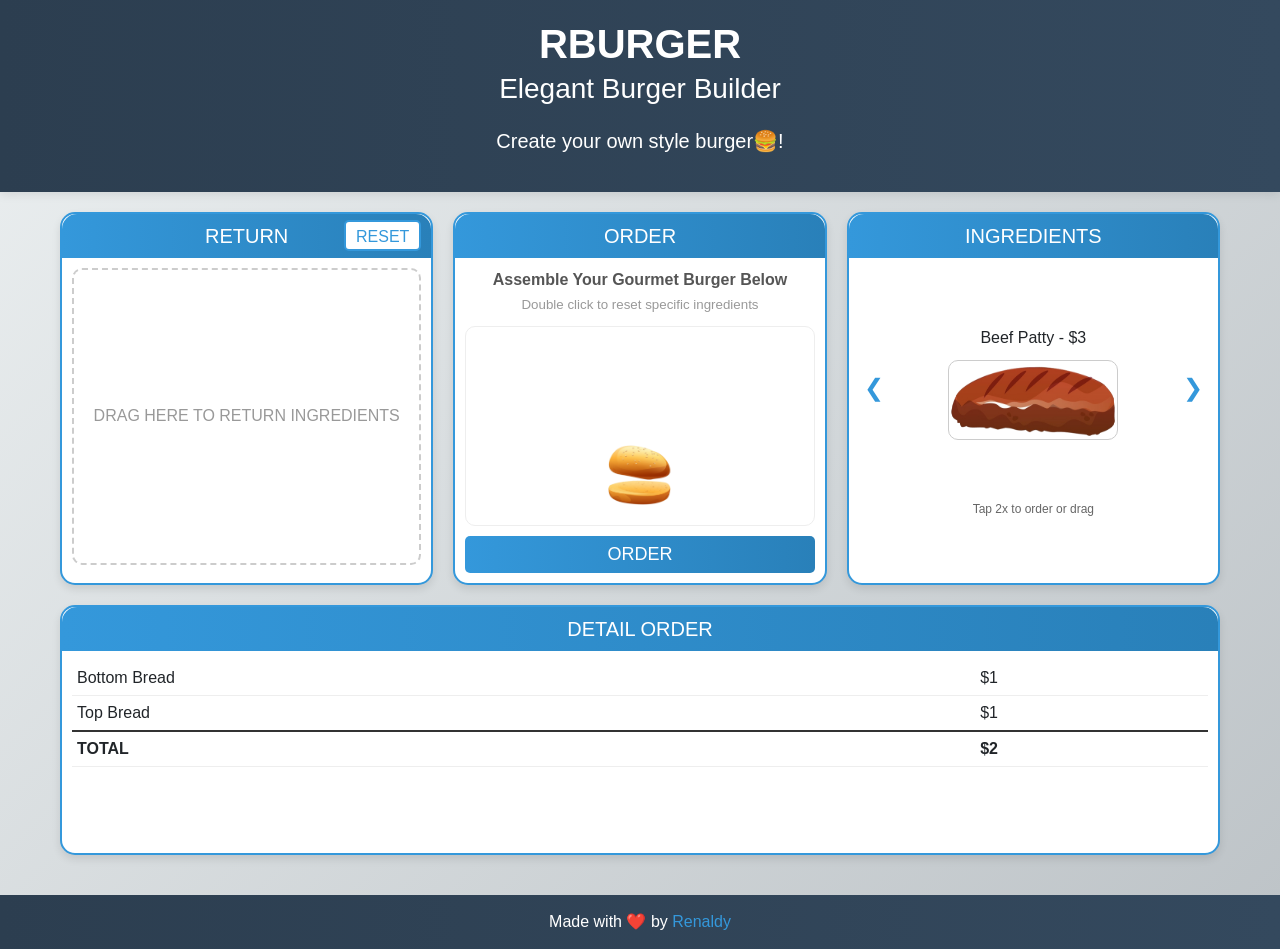
<file: index.html>
<!DOCTYPE html>
<html lang="en">
  <head>
    <meta charset="UTF-8" />
    <meta name="viewport" content="width=device-width, initial-scale=1.0" />
    <title>RBURGER - Elegant Burger Builder</title>
    <link href="https://fonts.cdnfonts.com/css/g-good-food" rel="stylesheet" />
    <link rel="icon" type="image/png" href="img/logo.png" />
    <link
      href="https://cdn.jsdelivr.net/npm/bootstrap@5.3.0/dist/css/bootstrap.min.css"
      rel="stylesheet"
    />
    <link rel="stylesheet" href="style.css" />
  </head>

  <body>
    <main>
      <header>
        <h1 class="fs-1 fw-bold">RBURGER</h1>
        <p class="mt-n2 fw-light fs-3">Elegant Burger Builder</p>
        <p class="fs-5">Create your own style burger🍔!</p>
      </header>

      <div class="container">
        <div class="block">
          <button class="btn-reset" onclick="resetBurger()">RESET</button>
          <div class="block-header">
            <h2 class="fs-5 m-0 p-0">RETURN</h2>
          </div>
          <div
            class="drop-zone"
            ondrop="dropToDelete(event)"
            ondragover="allowDrop(event)"
          >
            DRAG HERE TO RETURN INGREDIENTS
          </div>
        </div>

        <div class="block">
          <div class="block-header"><h2 class="fs-5 m-0 p-0">ORDER</h2></div>
          <p
            style="
              text-align: center;
              font-weight: bold;
              color: #555;
              margin: 10px 0;
            "
          >
            Assemble Your Gourmet Burger Below <br />
            <small style="color: #999; font-size: smaller; font-weight: 100">
              Double click to reset specific ingredients</small
            >
          </p>

          <div
            id="burger-area"
            ondrop="dropToStack(event)"
            ondragover="allowDrop(event)"
          ></div>
          <button class="btn-order" onclick="submitOrder()">ORDER</button>
        </div>

        <div class="block" style="width: 100%">
          <div class="block-header">
            <h2 class="fs-5 m-0 p-0">INGREDIENTS</h2>
          </div>
          <div class="slide-container">
            <button class="nav-btn" onclick="changeSlide(-1)">❮</button>
            <div
              id="current-ing"
              draggable="true"
              ondragstart="dragNew(event)"
            ></div>
            <button class="nav-btn" onclick="changeSlide(1)">❯</button>
          </div>
          <small class="small-desc text-center">Tap 2x to order or drag</small>
        </div>

        <div class="block">
          <div class="block-header">
            <h2 class="fs-5 m-0 p-0">DETAIL ORDER</h2>
          </div>
          <div id="detail-view"></div>
        </div>
      </div>
    </main>

    <footer>
      Made with ❤️ by
      <a href="https://github.com/RenaldyNaufalTA" target="_blank">Renaldy</a>
    </footer>

    <script src="item.js"></script>
    <script src="script.js"></script>
  </body>
</html>
</file>
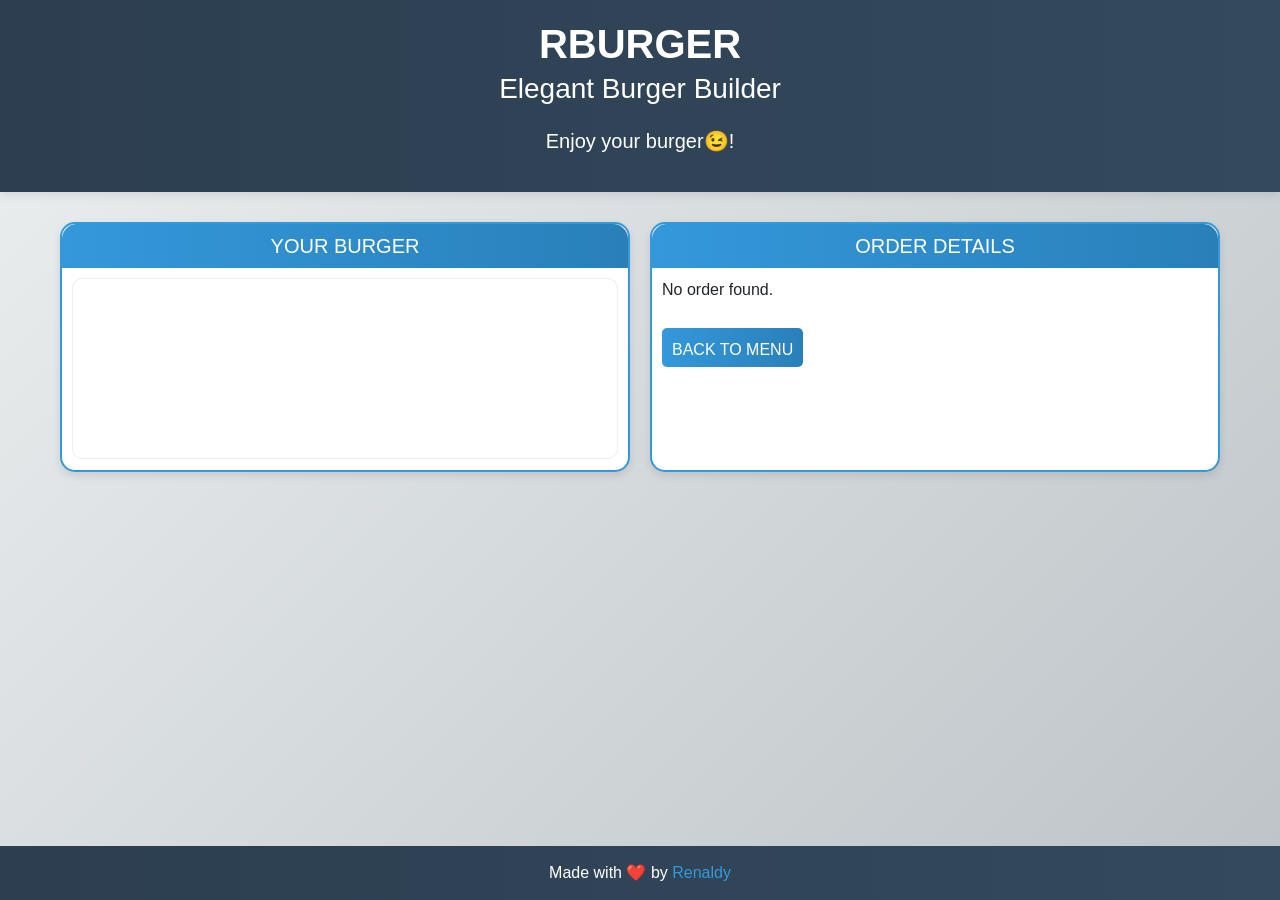
<file: order.html>
<!DOCTYPE html>
<html lang="en">
  <head>
    <meta name="viewport" content="width=device-width, initial-scale=1.0" />
    <meta charset="UTF-8" />
    <title>Order Summary - RBurger</title>
    <link href="https://fonts.cdnfonts.com/css/g-good-food" rel="stylesheet" />
    <link rel="icon" type="image/png" href="img/logo.png" />
    <link
      href="https://cdn.jsdelivr.net/npm/bootstrap@5.3.0/dist/css/bootstrap.min.css"
      rel="stylesheet"
    />
    <link rel="stylesheet" href="style.css" />
  </head>

  <body>
    <main>
      <header>
        <h1 class="fs-1 fw-bold">RBURGER</h1>
        <p class="mt-n2 fw-light fs-3">Elegant Burger Builder</p>
        <p class="fs-5">Enjoy your burger😉!</p>
      </header>

      <div class="container" id="container-order">
        <div class="block order-block">
          <div class="block-header">
            <h2 class="fs-5 m-0 p-0">YOUR BURGER</h2>
          </div>
          <div id="burger-display" class="burger-display"></div>
        </div>

        <div class="block order-block">
          <div class="block-header">
            <h2 class="fs-5 m-0 p-0">ORDER DETAILS</h2>
          </div>
          <div id="order-details"></div>
          <button class="btn-back" onclick="goBack()">BACK TO MENU</button>
        </div>
      </div>
    </main>

    <footer>
      Made with ❤️ by
      <a href="https://github.com/RenaldyNaufalTA" target="_blank">Renaldy</a>
    </footer>

    <script src="item.js"></script>
    <script>
      function displayOrder() {
        const orderData = JSON.parse(localStorage.getItem("burgerOrder"));
        if (!orderData) {
          document.getElementById("order-details").innerHTML =
            "<p>No order found.</p>";
          return;
        }

        // Display burger
        const burgerDiv = document.getElementById("burger-display");
        let html = "";
        let zIndex = 1;

        // Bottom bun
        const bottom = ingredients.find((i) => i.id === 1);
        html += `<img class="layer" src="${bottom.image}" alt="${
          bottom.name
        }" style="object-fit: contain; width: 160px; height: 25px; z-index: ${zIndex++}; margin-top: -10px;" />`;

        // Addons
        orderData.components.forEach((component) => {
          html += `<img class="layer" src="${component.image}" alt="${
            component.name
          }" style="object-fit: contain; width: 160px; height: 25px; z-index: ${zIndex++}; margin: -10px 0;" />`;
        });

        // Top bun
        const top = ingredients.find((i) => i.id === 7);
        html += `<img class="layer" src="${top.image}" alt="${top.name}" style="object-fit: contain; width: 160px; height: 35px; z-index: 99999; margin-bottom: -7px;" />`;

        burgerDiv.innerHTML = html;

        // Display details
        const detailsDiv = document.getElementById("order-details");
        let rows = `<tr><td>Bottom Bread</td><td>$1</td></tr>`;

        orderData.components.forEach((component) => {
          rows += `<tr><td>${component.name}</td><td>$${component.price}</td></tr>`;
        });

        rows += `<tr><td>Top Bread</td><td>$1</td></tr>`;
        detailsDiv.innerHTML = `<table>${rows}<tr class="total-row"><td>TOTAL</td><td>$${orderData.totalPrice}</td></tr></table>`;
      }

      function goBack() {
        window.location.href = "index.html";
      }

      window.onload = displayOrder;
    </script>
  </body>
</html>
</file>
<file: style.css>
/* Shared Styles for RBurger */
* {
    font-family: 'g Good Food', sans-serif;
    box-sizing: border-box;
}

body {
    font-family: 'g Good Food', sans-serif;
    margin: 0;
    background: linear-gradient(135deg, #ecf0f1 0%, #bdc3c7 100%);
    min-height: 100vh;
    display: flex;
    flex-direction: column;
    overflow-x: hidden;
}

main {
    flex: 1;
}

header {
    background: linear-gradient(to right, #2c3e50, #34495e);
    color: white;
    padding: 20px;
    text-align: center;
    box-shadow: 0 2px 10px rgba(0, 0, 0, 0.1);
}

.container {
    display: flex;
    flex-wrap: wrap;
    gap: 20px;
    padding: 20px;
    justify-content: center;
    max-width: 1200px;
    margin: 0 auto;
}

.block {
    border: 2px solid #3498db;
    min-width: 300px;
    min-height: 250px;
    position: relative;
    padding: 10px;
    border-radius: 15px;
    box-shadow: 0 4px 8px rgba(0, 0, 0, 0.1);
    background: #fff;
    flex: 1;
}

.block-header {
    background: linear-gradient(to right, #3498db, #2980b9);
    color: white;
    text-align: center;
    margin: -10px -10px 10px -10px;
    padding: 10px;
    font-size: 14px;
    border-radius: 15px 15px 0 0;
}

/* Specific for index.html */
.slide-container {
    display: flex;
    align-items: center;
    justify-content: space-between;
    height: 80%;
    margin-top: -20px;
}

.small-desc {
    position: absolute;
    top: 80%;
    right: 50%;
    transform: translate(50%, -50%);
    font-size: 12px;
    color: #666;}

.nav-btn {
    cursor: pointer;
    font-size: 24px;
    color: #3498db;
    border: none;
    background: none;
    border-radius: 50%;
    padding: 5px;
}

.ing-display {
    text-align: center;
    cursor: grab;
}

.visual-item {
    width: 170px;
    height: 80px;
    border-radius: 10px;
    margin: 10px auto;
    border: 1px solid #ccc;
}

/* Burger Stack */
#burger-area {
    display: flex;
    flex-direction: column-reverse;
    align-items: center;
    min-height: 200px;
    padding: 20px;
    border: 1px solid #eee;
    border-radius: 10px;
}

.layer {
    width: 160px;
    height: 25px;
    border-radius: 5px;
    margin: 0;
    text-align: center;
    color: white;
    font-size: 12px;
    line-height: 25px;
    cursor: move;
}

.fixed {
    cursor: not-allowed;
}

/* Order Detail */
table {
    width: 100%;
    border-collapse: collapse;
    margin-top: 10px;
}

td {
    border-bottom: 1px solid #eee;
    padding: 5px;
}

.total-row {
    font-weight: bold;
    border-top: 2px solid #333;
}

.btn-reset {
    position: absolute;
    top: 6px;
    right: 10px;
    background: white;
    color: #3498db;
    border: #3498db 2px solid;
    padding: 3px 10px 0px 10px;
    cursor: pointer;
    border-radius: 5px;
}

.btn-order {
    width: 100%;
    background: linear-gradient(to right, #3498db, #2980b9);
    color: white;
    border: none;
    padding: 5px 10px;
    margin-top: 10px;
    cursor: pointer;
    border-radius: 5px;
    font-family: 'g Good Food', sans-serif;
    font-size: 18px;
    text-align: center;
}

.drop-zone {
    border: 2px dashed #ccc;
    height: 85%;
    width: 100%;
    display: flex;
    align-items: center;
    justify-content: center;
    text-align: center;
    color: #999;
    margin-top: 10px;
    border-radius: 10px;
}

/* Specific for order.html */
.burger-display {
    display: flex;
    flex-direction: column-reverse;
    align-items: center;
    justify-content: center;
    min-height: 80%;
    padding: 20px;
    border: 1px solid #eee;
    border-radius: 10px;
}

.btn-back {
    background: linear-gradient(to right, #3498db, #2980b9);
    color: white;
    border: none;
    padding: 10px 10px 5px 10px;
    cursor: pointer;
    margin-top: 10px;
    border-radius: 5px;
}

.order-container {
    max-width: 1200px;
    display: flex;
    justify-items: center;
    justify-content: center;
    align-items: center;
}

.order-block {
    width: 100%;
    margin-top: 10px;
}


.mt-n2 {
    margin-top: -0.5rem !important;
}
/* Responsive Design */
@media (max-width: 768px) {
    #container-order {
        display: block;
    }

    header {
        padding: 15px;
    }

    header h1 {
        font-size: 24px;
    }

    header p {
        font-size: 14px;
    }

    footer {
        padding: 10px;
        font-size: 14px;
    }

    .container {
        padding: 10px;
        gap: 10px;
        flex-direction: column;

    }

    #container-order {
        display: block;
    }

    .small-desc {
        position: absolute;
        top: 70%;
        right: 50%;
        transform: translate(50%, -50%);
    }

    .order-container {
        flex-direction: column;

    }

    .block {
        min-width: 100%;
        padding: 8px;
    }

    .drop-zone {
        height: 200px;
    }

    .block-header {
        font-size: 12px;
        padding: 8px;
    }

    .slide-container {
        height: 100%;
        margin-top: 0;
    }

    .visual-item {
        width: 120px;
        height: 55px;
    }

    #burger-area,
    .burger-display {
        padding: 15px;
        min-height: 200px;
    }

    .layer {
        width: 140px;
        height: 22px;
        font-size: 11px;
        line-height: 22px;
    }

    .nav-btn {
        font-size: 20px;
    }
    .btn-reset{
        position: absolute;
    top: 2px;
    right: 10px;
    }
    .btn-order,
    .btn-back {
        padding: 10px 10px 5px 10px;
        font-size: 14px;
    }

    table {
        font-size: 14px;
    }

    td {
        padding: 4px;
    }

}

@media (max-width: 480px) {
    .container {
        padding: 10px;
        gap: 10px;
        flex-direction: column;
    }

    .order-container {
        flex-direction: column;
    }

    .small-desc {
        position: absolute;
        top: 80%;
        right: 50%;
        transform: translate(50%, -50%);
    }

    .block {
        min-height: 200px;
    }

    .layer {
        width: 120px;
        height: 20px;
        font-size: 10px;
        line-height: 20px;
    }

    .visual-item {
        width: 90px;
        height: 50px;
    }

    header h1 {
        font-size: 20px;
    }

    header img {
        height: 30px;
    }

    #container-order {
        display: block !important;
    }
}

footer {
    text-align: center;
    padding: 15px;
    background: linear-gradient(to right, #2c3e50, #34495e);
    color: white;
    margin-top: 20px;
}

footer a {
    color: #3498db;
    text-decoration: none;
}

footer a:hover {
    text-decoration: underline;
}

/* Responsive Design */
</file>
